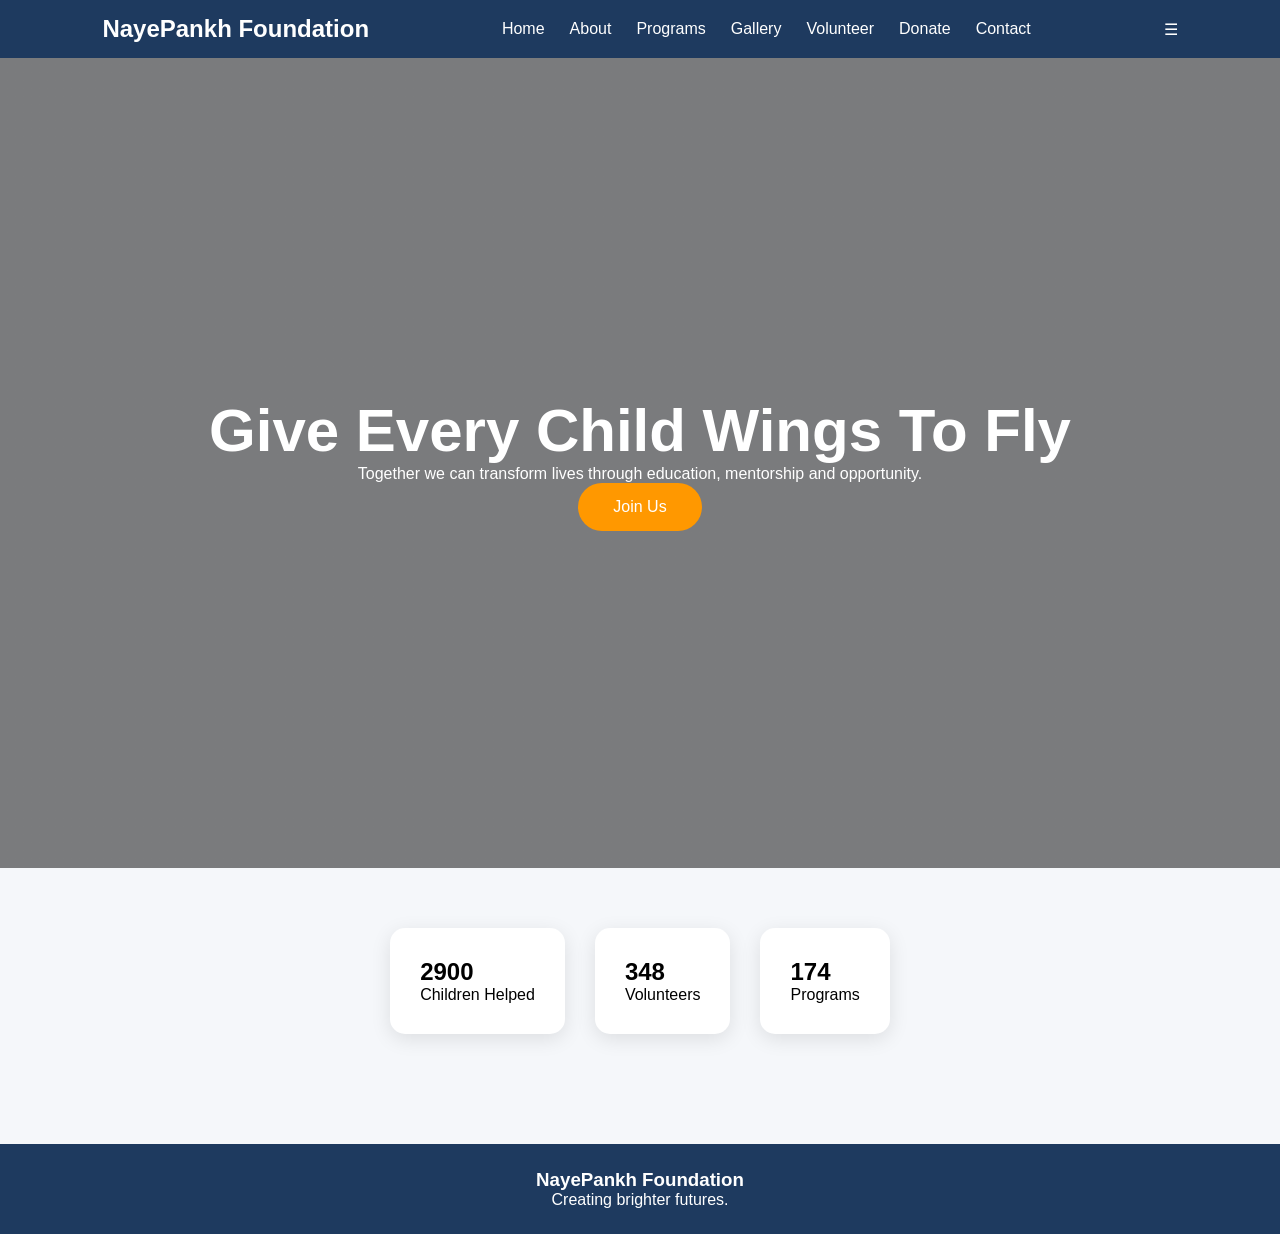
<file: index.html>
<!DOCTYPE html>
<html lang="en">
<head>
<meta charset="UTF-8">
<meta name="viewport" content="width=device-width, initial-scale=1.0">

<title>NayePankh Foundation</title>

<link rel="stylesheet" href="style.css">
</head>
<body>

<header>
    <nav class="navbar">
        <div class="logo">
            <h2>NayePankh Foundation</h2>
        </div>

        <ul class="nav-links" id="navLinks">
            <li><a href="index.html">Home</a></li>
            <li><a href="about.html">About</a></li>
            <li><a href="programs.html">Programs</a></li>
            <li><a href="gallery.html">Gallery</a></li>
            <li><a href="volunteer.html">Volunteer</a></li>
            <li><a href="donate.html">Donate</a></li>
            <li><a href="contact.html">Contact</a></li>
        </ul>

        <div class="hamburger" id="hamburger">☰</div>
    </nav>
</header>

<section class="hero">
    <h1>Give Every Child Wings To Fly</h1>

    <p>
        Together we can transform lives through
        education, mentorship and opportunity.
    </p>

    <a href="volunteer.html" class="btn">
        Join Us
    </a>
</section>

<section class="stats">

    <div class="card">
        <h2 class="counter" data-target="5000">0</h2>
        <p>Children Helped</p>
    </div>

    <div class="card">
        <h2 class="counter" data-target="600">0</h2>
        <p>Volunteers</p>
    </div>

    <div class="card">
        <h2 class="counter" data-target="300">0</h2>
        <p>Programs</p>
    </div>

</section>

<footer>
    <div class="footer-content">
        <h3>NayePankh Foundation</h3>
        <p>Creating brighter futures.</p>
    </div>
</footer>

<script src="script.js"></script>

</body>
</html>
</file>
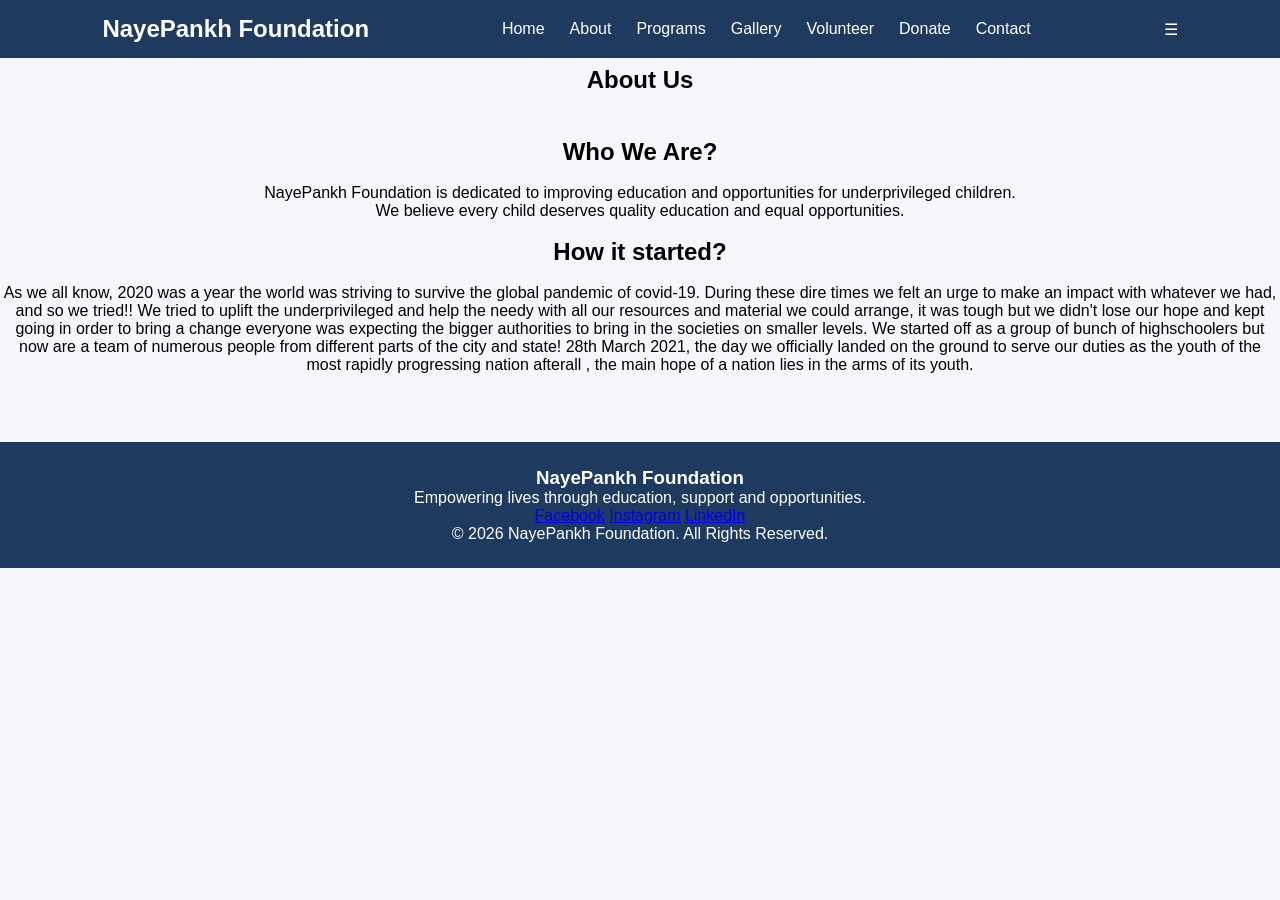
<file: about.html>
<!DOCTYPE html>
<html>
<head>
<title>About Us</title>
<link rel="stylesheet" href="style.css">
</head>

<body>

<header>
    <nav class="navbar">
        <div class="logo">
            <h2>NayePankh Foundation</h2>
        </div>

        <ul class="nav-links" id="navLinks">
            <li><a href="index.html">Home</a></li>
            <li><a href="about.html">About</a></li>
            <li><a href="programs.html">Programs</a></li>
            <li><a href="gallery.html">Gallery</a></li>
            <li><a href="volunteer.html">Volunteer</a></li>
            <li><a href="donate.html">Donate</a></li>
            <li><a href="contact.html">Contact</a></li>
        </ul>

        <div class="hamburger" id="hamburger">
            ☰
        </div>
    </nav>
</header>

<section class="page-banner">
    <h1>About Us</h1>
</section><br><br>

<section class="content">
    <h1>Who We Are?</h1>
<br>
    <p>
        NayePankh Foundation is dedicated to
        improving education and opportunities
        for underprivileged children.
    </p>
    <p>
        We believe every child deserves
        quality education and equal opportunities.
    </p><br>
    <h1>How it started?</h1><br>
    <p>
        As we all know, 2020 was a year the world was striving
         to survive the global pandemic of covid-19. During these
          dire times we felt an urge to make an impact with 
          whatever we had, and so we tried!! We tried to uplift
           the underprivileged and help the needy with all our
            resources and material we could arrange, it was tough
             but we didn't lose our hope and kept going in order
              to bring a change everyone was expecting the bigger
               authorities to bring in the societies on smaller 
               levels. We started off as a group of bunch of highschoolers
                but now are a team of numerous people from different 
                parts of the city and state! 28th March 2021, the day
                 we officially landed on the ground to serve our duties
                 as the youth of the most rapidly progressing nation afterall
                 , the main hope of a nation lies in the arms of its youth.
    </p><br>
</section>

<footer>
    <div class="footer-content">
        <h3>NayePankh Foundation</h3>

        <p>
            Empowering lives through education,
            support and opportunities.
        </p>

        <div class="socials">
            <a href="#">Facebook</a>
            <a href="#">Instagram</a>
            <a href="#">LinkedIn</a>
        </div>

        <p class="copyright">
            © 2026 NayePankh Foundation. All Rights Reserved.
        </p>
    </div>
</footer>

<script src="script.js"></script>

</body>
</html>
</file>
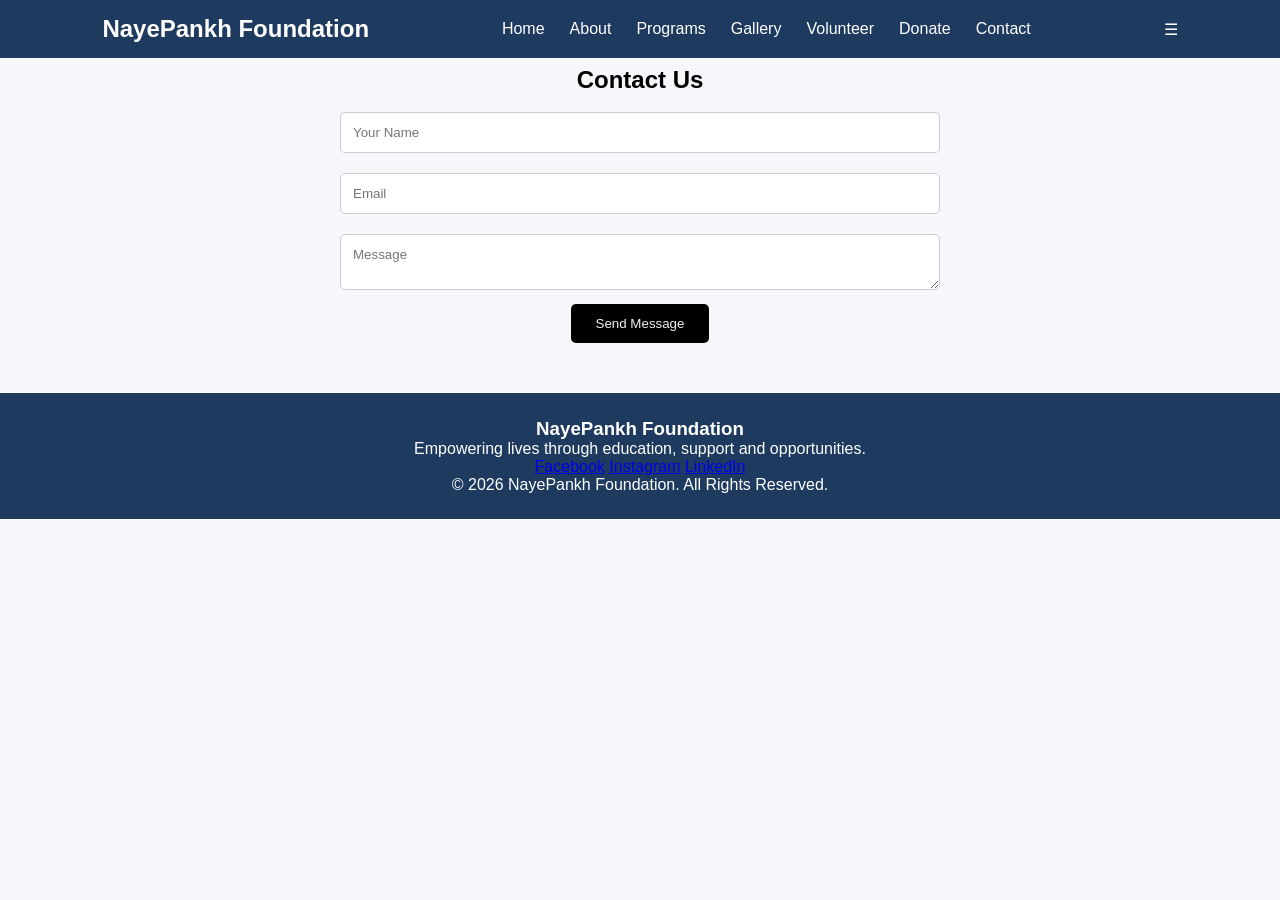
<file: contact.html>
<!DOCTYPE html>
<html>
<head>
<title>Contact</title>
<link rel="stylesheet" href="style.css">
</head>

<body>

<header>
    <nav class="navbar">
        <div class="logo">
            <h2>NayePankh Foundation</h2>
        </div>

        <ul class="nav-links" id="navLinks">
            <li><a href="index.html">Home</a></li>
            <li><a href="about.html">About</a></li>
            <li><a href="programs.html">Programs</a></li>
            <li><a href="gallery.html">Gallery</a></li>
            <li><a href="volunteer.html">Volunteer</a></li>
            <li><a href="donate.html">Donate</a></li>
            <li><a href="contact.html">Contact</a></li>
        </ul>

        <div class="hamburger" id="hamburger">
            ☰
        </div>
    </nav>
</header>

<section class="page-banner">
    <h1>Contact Us</h1>
</section>

<section class="contact">

<form>

<input type="text"
placeholder="Your Name"><br>

<input type="email"
placeholder="Email"><br>

<textarea
placeholder="Message">
</textarea><br>

<button>
Send Message
</button><br>

</form>

</section>

<footer>
    <div class="footer-content">
        <h3>NayePankh Foundation</h3>

        <p>
            Empowering lives through education,
            support and opportunities.
        </p>

        <div class="socials">
            <a href="#">Facebook</a>
            <a href="#">Instagram</a>
            <a href="#">LinkedIn</a>
        </div>

        <p class="copyright">
            © 2026 NayePankh Foundation. All Rights Reserved.
        </p>
    </div>
</footer>

<script src="script.js"></script>

</body>
</html>
</file>
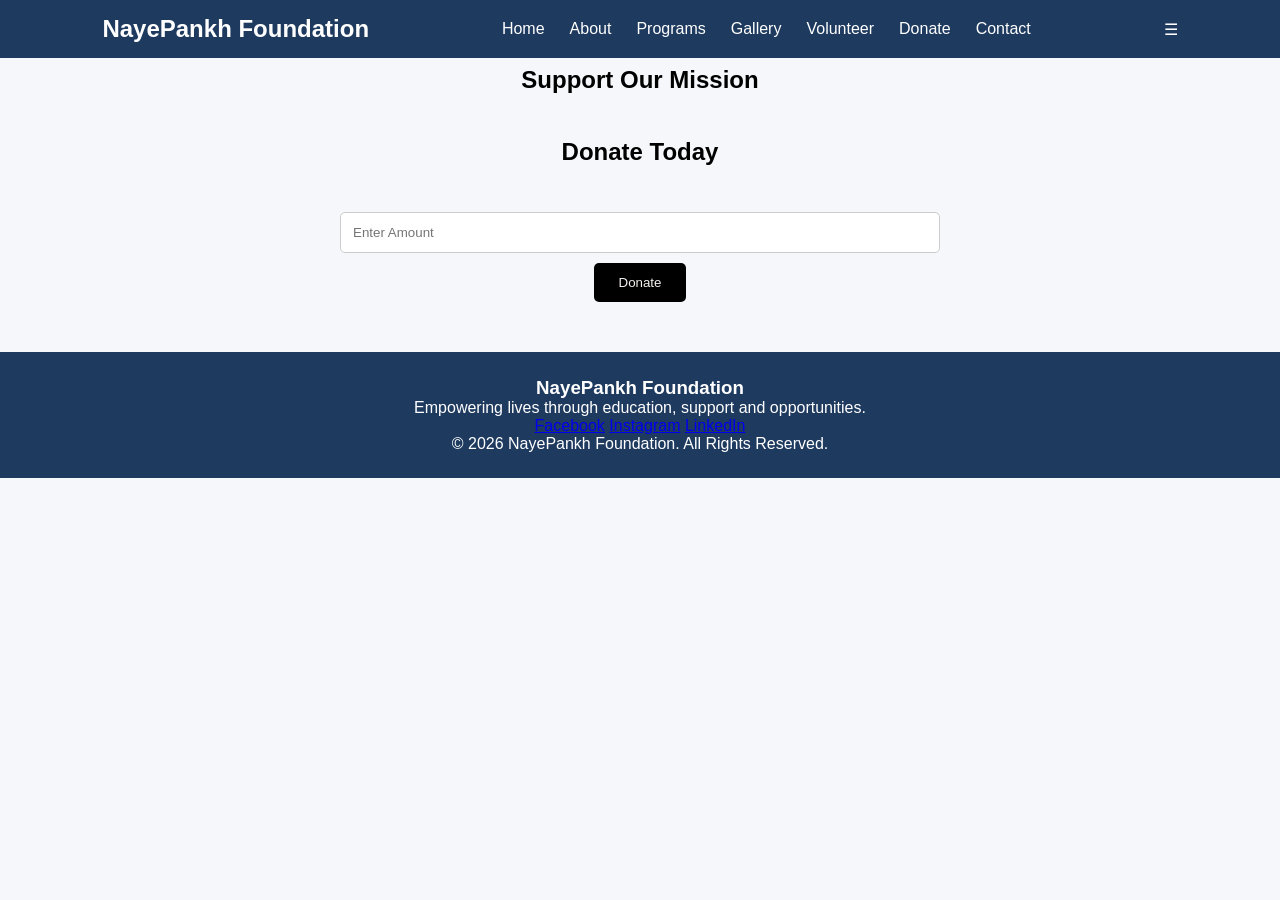
<file: donate.html>
<!DOCTYPE html>
<html>
<head>
<title>Donate</title>
<link rel="stylesheet" href="style.css">
</head>

<body>

<header>
    <nav class="navbar">
        <div class="logo">
            <h2>NayePankh Foundation</h2>
        </div>

        <ul class="nav-links" id="navLinks">
            <li><a href="index.html">Home</a></li>
            <li><a href="about.html">About</a></li>
            <li><a href="programs.html">Programs</a></li>
            <li><a href="gallery.html">Gallery</a></li>
            <li><a href="volunteer.html">Volunteer</a></li>
            <li><a href="donate.html">Donate</a></li>
            <li><a href="contact.html">Contact</a></li>
        </ul>

        <div class="hamburger" id="hamburger">
            ☰
        </div>
    </nav>
</header>

<section class="page-banner">
    <h1>Support Our Mission</h1>
</section>
<br>
<br>
<section class="contact">

<h2>Donate Today</h2>
<br>
<br>
<input type="number"
id="amount"
placeholder="Enter Amount"><br>

<button onclick="calculateDonation()">
Donate
</button>

<p id="result"></p>

</section>

<footer>
    <div class="footer-content">
        <h3>NayePankh Foundation</h3>

        <p>
            Empowering lives through education,
            support and opportunities.
        </p>

        <div class="socials">
            <a href="#">Facebook</a>
            <a href="#">Instagram</a>
            <a href="#">LinkedIn</a>
        </div>

        <p class="copyright">
            © 2026 NayePankh Foundation. All Rights Reserved.
        </p>
    </div>
</footer>

<script src="script.js"></script>

</body>
</html>
</file>
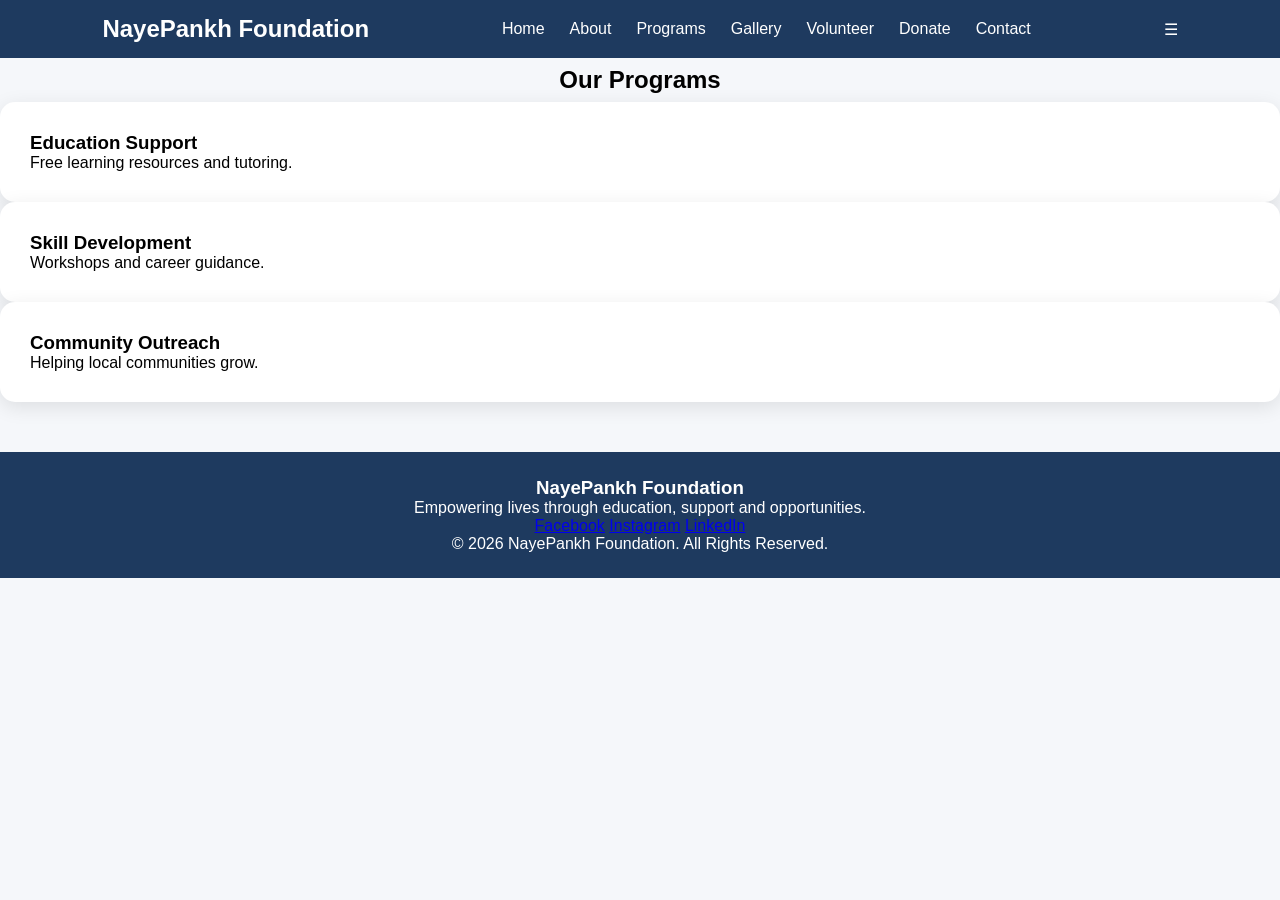
<file: programs.html>
<!DOCTYPE html>
<html>
<head>
<title>Programs</title>
<link rel="stylesheet" href="style.css">
</head>

<body>

<header>
    <nav class="navbar">
        <div class="logo">
            <h2>NayePankh Foundation</h2>
        </div>

        <ul class="nav-links" id="navLinks">
            <li><a href="index.html">Home</a></li>
            <li><a href="about.html">About</a></li>
            <li><a href="programs.html">Programs</a></li>
            <li><a href="gallery.html">Gallery</a></li>
            <li><a href="volunteer.html">Volunteer</a></li>
            <li><a href="donate.html">Donate</a></li>
            <li><a href="contact.html">Contact</a></li>
        </ul>

        <div class="hamburger" id="hamburger">
            ☰
        </div>
    </nav>
</header>

<section class="page-banner">
    <h1>Our Programs</h1>
</section>

<section class="programs">

<div class="card">
    <h3>Education Support</h3>
    <p>Free learning resources and tutoring.</p>
</div>

<div class="card">
    <h3>Skill Development</h3>
    <p>Workshops and career guidance.</p>
</div>

<div class="card">
    <h3>Community Outreach</h3>
    <p>Helping local communities grow.</p>
</div>

</section>
<footer>
    <div class="footer-content">
        <h3>NayePankh Foundation</h3>

        <p>
            Empowering lives through education,
            support and opportunities.
        </p>

        <div class="socials">
            <a href="#">Facebook</a>
            <a href="#">Instagram</a>
            <a href="#">LinkedIn</a>
        </div>

        <p class="copyright">
            © 2026 NayePankh Foundation. All Rights Reserved.
        </p>
    </div>
</footer>

<script src="script.js"></script>

</body>
</html>
</file>
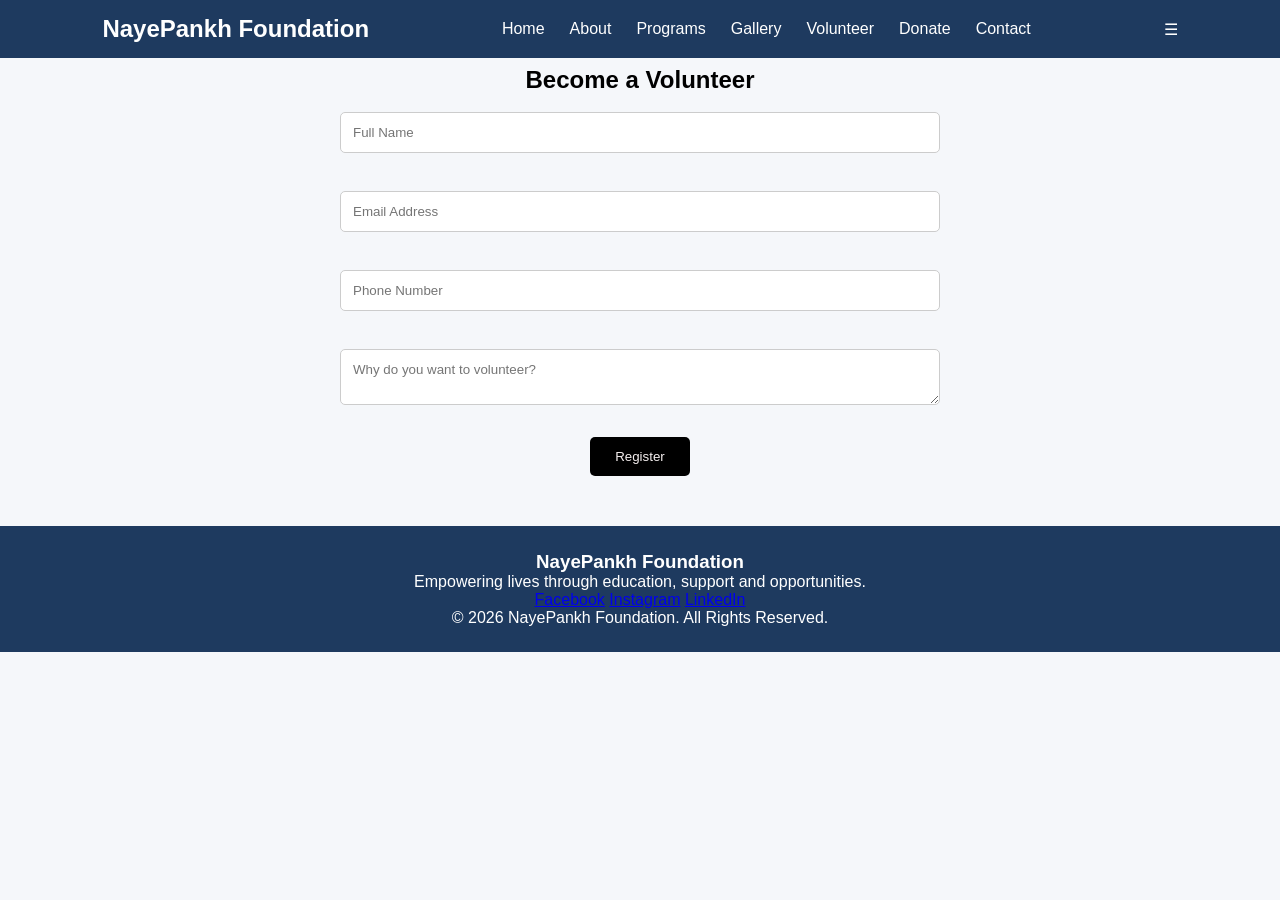
<file: volunteer.html>
<!DOCTYPE html>
<html>
<head>
<title>Volunteer</title>
<link rel="stylesheet" href="style.css">
</head>

<body>

<header>
    <nav class="navbar">
        <div class="logo">
            <h2>NayePankh Foundation</h2>
        </div>

        <ul class="nav-links" id="navLinks">
            <li><a href="index.html">Home</a></li>
            <li><a href="about.html">About</a></li>
            <li><a href="programs.html">Programs</a></li>
            <li><a href="gallery.html">Gallery</a></li>
            <li><a href="volunteer.html">Volunteer</a></li>
            <li><a href="donate.html">Donate</a></li>
            <li><a href="contact.html">Contact</a></li>
        </ul>

        <div class="hamburger" id="hamburger">
            ☰
        </div>
    </nav>
</header>

<section class="page-banner">
    <h1>Become a Volunteer</h1>
</section>

<form class="contact">

<input type="text" placeholder="Full Name" required><br><br>

<input type="email" placeholder="Email Address" required><br><br>

<input type="tel" placeholder="Phone Number" required><br><br>

<textarea placeholder="Why do you want to volunteer?"></textarea><br><br>

<button type="submit">
Register
</button>

</form>

<footer>
    <div class="footer-content">
        <h3>NayePankh Foundation</h3>

        <p>
            Empowering lives through education,
            support and opportunities.
        </p>

        <div class="socials">
            <a href="#">Facebook</a>
            <a href="#">Instagram</a>
            <a href="#">LinkedIn</a>
        </div>

        <p class="copyright">
            © 2026 NayePankh Foundation. All Rights Reserved.
        </p>
    </div>
</footer>

<script src="script.js"></script>

</body>
</html>
</file>
<file: style.css>
*{
margin:0;
padding:0;
box-sizing:border-box;
font-family:'Poppins',sans-serif;
}

body{
background:#f5f7fa;
}

.navbar{
display:flex;
justify-content:space-between;
align-items:center;
padding:15px 8%;
background:#1e3a5f;
color:white;
position:sticky;
top:0;
z-index:1000;
}

.nav-links{
display:flex;
list-style:none;
gap:25px;
}

.nav-links a{
color:white;
text-decoration:none;
font-weight:500;
}

.hero{
height:90vh;
display:flex;
flex-direction:column;
justify-content:center;
align-items:center;
text-align:center;
background:linear-gradient(
rgba(0,0,0,.5),
rgba(0,0,0,.5)),
url("https://assets.zyrosite.com/cdn-cgi/image/format=auto,w=1920,fit=crop/YKbL494Mv8Ip3qgy/whatsapp-image-2023-01-31-at-9.40.45-pm-dWxpDb2pNbCaxERZ.jpeg");
background-size:cover;
color:white;
}

.hero h1{
font-size:60px;
animation:slideUp 1.5s ease;
}

.btn{
background:#ff9800;
padding:15px 35px;
color:white;
text-decoration:none;
border-radius:30px;
}

.stats{
display:flex;
justify-content:center;
gap:30px;
padding:60px;
}

.card{
background:white;
padding:30px;
border-radius:15px;
box-shadow:0 5px 20px rgba(0,0,0,.1);
transition:.4s;
}

.card:hover{
transform:translateY(-10px);
}

.gallery{
display:grid;
grid-template-columns:repeat(auto-fit,minmax(250px,1fr));
gap:20px;
padding:40px;
}

.gallery img{
width:100%;
border-radius:15px;
}

footer{
background:#1e3a5f;
color:white;
text-align:center;
padding:25px;
margin-top:50px;
}

@keyframes slideUp{
from{
opacity:0;
transform:translateY(50px);
}
to{
opacity:1;
transform:translateY(0);
}
}

@media(max-width:768px){

.nav-links{
display:none;
flex-direction:column;
position:absolute;
top:70px;
left:0;
width:100%;
background:#1e3a5f;
}

.hamburger{
display:block;
cursor:pointer;
font-size:30px;
}

.stats{
flex-direction:column;
}
}

.contact{
    text-align:center;
}

.contact input,
.contact textarea{
    width:100%;
    max-width:600px;
    padding:12px;
    margin:10px 0;
    border:1px solid #ccc;
    border-radius:5px;
}

.contact button{
    background:var(--primary);
    color:rgb(245, 239, 239);
    border:rgb(19, 15, 15);
    padding:12px 25px;
    border-radius:5px;
    cursor:pointer;
    background-color: black;
}
.page-banner{
    text-align: center;
    padding: 8px;
}
.content{
    text-align: center;
}
</file>
